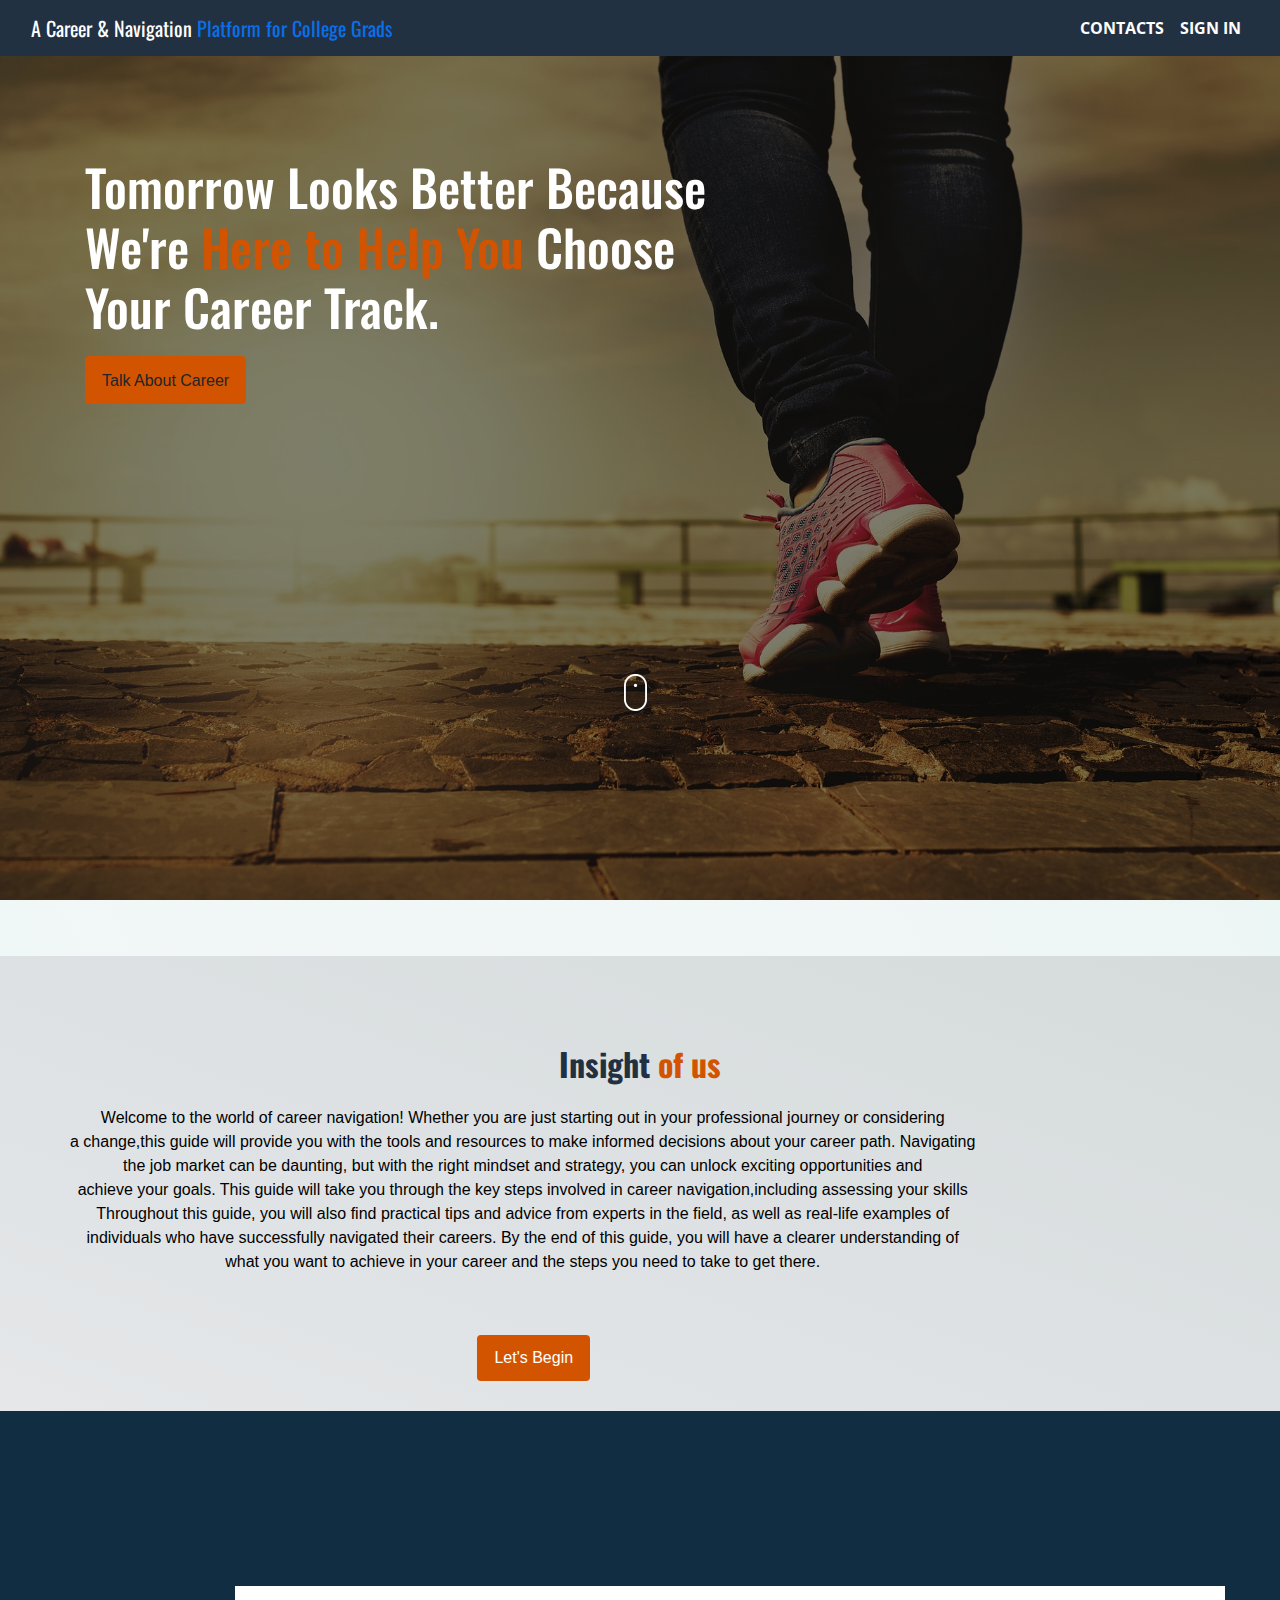
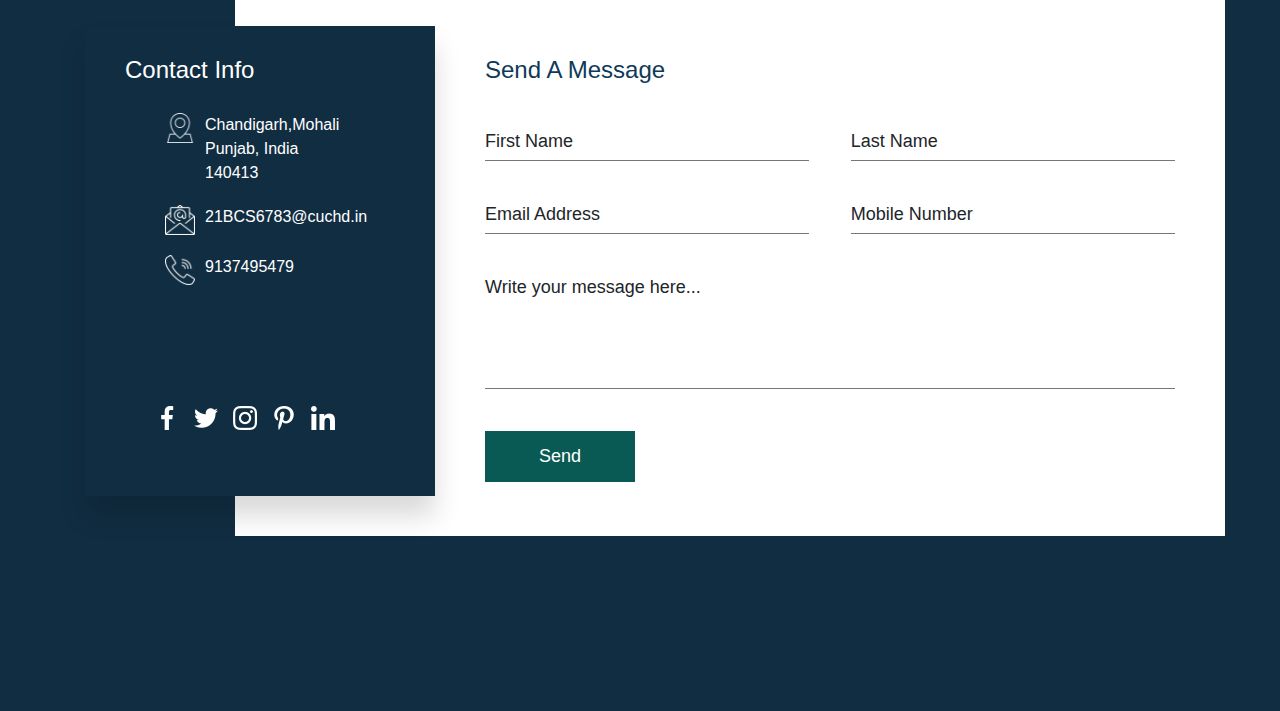
<file: NEw/index.html>
<!DOCTYPE html>
<html lang="en">

<head>
  <meta charset="UTF-8">
  <meta http-equiv="X-UA-Compatible" content="IE=edge">
  <meta name="viewport" content="width=device-width, initial-scale=1.0">
  <meta name="viewport" content="width=device-width, initial-scale=1, shrink-to-fit=no">
  <title>A Career Navigation & Networking Platform for College Grads</title>
  <link rel="stylesheet" href="https://stackpath.bootstrapcdn.com/bootstrap/4.3.1/css/bootstrap.min.css" integrity="sha384-ggOyR0iXCbMQv3Xipma34MD+dH/1fQ784/j6cY/iJTQUOhcWr7x9JvoRxT2MZw1T" crossorigin="anonymous">
  <!--Custom CSS-->
  <link rel="stylesheet" href="CSS/styles.css" type="text/css">

  <!--Google Fonts-->
  <link rel="preconnect" href="https://fonts.googleapis.com">
  <link rel="preconnect" href="https://fonts.gstatic.com" crossorigin>
  <link href="https://fonts.googleapis.com/css2?family=Open+Sans&family=Oswald:wght@700&display=swap" rel="stylesheet">
</head>

<body>
  <nav class="navbar navbar-expand-lg navbar-light">
    <div class="container-fluid">
      <a class="navbar-brand" id="text" href="#">A Career & Navigation<span class="brand"> Platform for College Grads</span></a>
      <button class="navbar-toggler" type="button" data-bs-toggle="collapse" data-bs-target="#navbarSupportedContent" aria-controls="navbarSupportedContent" aria-expanded="false" aria-label="Toggle navigation">
        <span class="navbar-toggler-icon"></span>
      </button>
      <div class="collapse navbar-collapse justify-content-end" id="navbarSupportedContent">
        <ul class="navbar-nav me-auto mb-2 mb-lg-0">
          <li class="nav-item">
            <a class="nav-link active" id="active" aria-current="page" href="#"></a>
          </li>
          <li class="nav-item">
            <a class="nav-link" id="links" href="#contact">CONTACTS</a>
          </li>
          <li class="nav-item">
            <a class="nav-link" id="links" href="login.html">SIGN IN</a>
          </li>
        </ul>
      </div>
    </div>
  </nav>
      <section class="hero">
         <div class="container">
             <div class="row">
                 <div class="col-sm-12 col-md-7 col-lg-7">
                     <div class="hero-header">
                         <h2>Tomorrow Looks Better Because We're <span class="hero-head">Here to Help You </span>Choose Your Career Track.</h2>
                     </div>
                     <div class="more">
                         <a href="#about">
                            <button class="btn" id="btns">Talk About Career <span class="brand"></span></button>
                         </a>
                     </div>
                 </div>
             </div>
             <div class="row">
                 <div class="col-sm-12 col-md-12 col-md-12">
                    <div class="scrolls">
                        <a href="#" class="scroll-down" address="true">
                          <img src="Images/mouse_click.png" alt="">
                        </a>
                      </div>
                 </div>
             </div>
         </div> 
      </section>
      <section id="about">
        <div class="container" id="does">
          <div class="row">
            <div class="col-md-12">
              <h2 class="who">Insight<span class="guide"> of us</span></h2>
            </div>
            <div class="row">
              <div class="col-md-12">
                <div class="say">
                  <p class="wassup">Welcome to the world of career navigation! Whether you are just starting out in your professional journey or considering <br>a change,this guide will provide you with the tools and resources to make informed decisions about your career path. Navigating 
                                          <br> the job market can be daunting, but with the right mindset and strategy, you can unlock exciting opportunities and <br>achieve your goals. This guide will take you through the key steps involved in career navigation,including assessing your skills <br>
                                          Throughout this guide, you will also find practical tips and advice from experts in the field, as well as real-life examples of <br> individuals who have successfully navigated their careers. By the end of this guide, you will have a clearer understanding of <br> 
                                          what you want to achieve in your career and the steps you need to take to get there.
                                        <br></p>
                </div>
                <div class="login">
                  <a href="login.html">
                    <button type="button" class="btn btn-dark" id="btns">Let's Begin</button>
                  </a>
                </div>
              </div>
            </div>
          </div>
        </div>
    
      </section>
      <section id="contact">
        <div class="container" id="contain">
          <div id="contactinfo">
            <h1>Contact Info</h1>
            <ul class="info">
              <li>
                <span><img src="Images/location.png" /></span>
                <span
                  >Chandigarh,Mohali<br />
                  Punjab, India<br />140413
                  </span
                >
              </li>
              <li>
                <span><img src="Images/mail.png" /></span>
                <span>21BCS6783@cuchd.in</span>
              </li>
              <li>
                <span><img src="Images/call.png" /></span>
                <span>9137495479</span>
              </li>
            </ul>
            <ul class="social-media">
              <li>
                <a href="https://www.facebook.com/utkarsh.vinayak.7"><img src="Images/1.png" /></a>
              </li>
              <li>
                <a href="https://twitter.com/utkarsh_vinayak"><img src="Images/2.png" /></a>
              </li>
              <li>
                <a href="https://www.instagram.com/utkarsh_vinayak/"><img src="Images/3.png" /></a>
              </li>
              <li>
                <a href="https://in.pinterest.com/utkarshvinayak7/"><img src="Images/4.png" /></a>
              </li>
              <li>
                <a href="https://www.linkedin.com/in/utkarsh-vinayak-304239212/"><img src="Images/5.png" /></a>
              </li>
            </ul>
          </div>
          <div class="contactform">
            <h2>Send A Message</h2>
            <div class="formbox">
              <div class="inputbox w50">
                <input type="text" required>
                <span>First Name</span>
              </div>
              <div class="inputbox w50">
                <input type="text" required>
                <span>Last Name</span>
              </div>
              <div class="inputbox w50">
               <input type="email" required>
               <span>Email Address</span>
              </div>
              <div class="inputbox w50">
                <input type="text" required>
                <span>Mobile Number</span>
              </div>
              <div class="inputbox w100">
                <textarea required></textarea>
                <span>Write your message here...</span>
              </div>
              <div class="inputbox w50">
                <input type="submit" value="Send">
              </div>
            </div>
          </div>
        </div>
      </section>
      <script src="https://cdn.jsdelivr.net/npm/bootstrap@5.0.2/dist/js/bootstrap.bundle.min.js" integrity="sha384-MrcW6ZMFYlzcLA8Nl+NtUVF0sA7MsXsP1UyJoMp4YLEuNSfAP+JcXn/tWtIaxVXM" crossorigin="anonymous"></script>
      <script src="JS/scripts.js"></script>
    </body>
    </html>
</file>
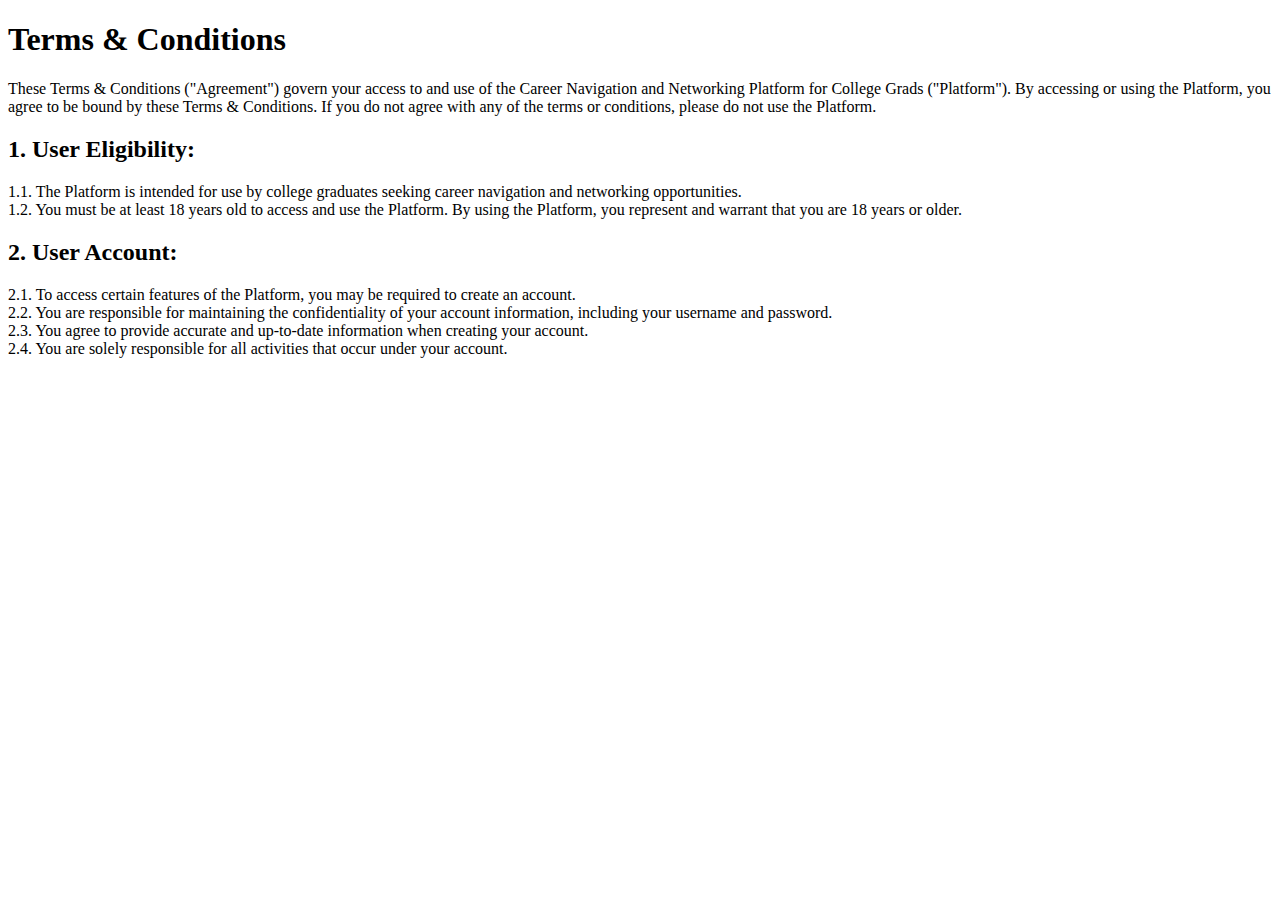
<file: NEw/terms.html>
<!DOCTYPE html>
<html>
<head>
  <title>Terms & Conditions</title>
</head>
<body>
  <h1>Terms & Conditions</h1>
  <p>
    These Terms & Conditions ("Agreement") govern your access to and use of the Career Navigation and Networking Platform for College Grads ("Platform"). By accessing or using the Platform, you agree to be bound by these Terms & Conditions. If you do not agree with any of the terms or conditions, please do not use the Platform.
  </p>

  <h2>1. User Eligibility:</h2>
  <p>
    1.1. The Platform is intended for use by college graduates seeking career navigation and networking opportunities.<br>
    1.2. You must be at least 18 years old to access and use the Platform. By using the Platform, you represent and warrant that you are 18 years or older.
  </p>

  <h2>2. User Account:</h2>
  <p>
    2.1. To access certain features of the Platform, you may be required to create an account.<br>
    2.2. You are responsible for maintaining the confidentiality of your account information, including your username and password.<br>
    2.3. You agree to provide accurate and up-to-date information when creating your account.<br>
    2.4. You are solely responsible for all activities that occur under your account.
  </p>
</body>
</html>
</file>
<file: NEw/CSS/styles.css>
#contact {
  background: url(pexels-photo-2383010.jpeg) no-repeat;
  background-size: cover;
  height: calc(100vh - 80px);
  display: flex;
  justify-content: center;
  align-items: center;
  min-height: 100vh;
  background: #112D42;
}
#contact::before {
  content: '';
  position: absolute;
  top: 0;
  left: 0;
  width: 50%;
  height: 100%;
}
#contain {
  position: relative;
  min-width: 1100px;
  min-height: 550px;
  display: flex;
  z-index: 1000;
}
#contain #contactinfo {
  position: absolute;
  top: 40px;
  width: 350px;
  height: calc(100% - 80px);
  z-index: 1;
  background: #112D42;
  padding: 10px;
  display: flex;
  justify-content: center;
  flex-direction: column;
  justify-content: space-between;
  box-shadow: 0 20px 25px rgba(0, 0, 0, 0.15);
}
#contain #contactinfo h1 {
  color: #fff;
  font-size: 24px;
  position: relative;
  left: 30px;
  top: 20px;
  font-weight: 500;
}
#contain #contactinfo ul.info {
  position: relative;
  bottom: 60px;
  left: 30px;
  margin: 10px 0;
}
#contain #contactinfo ul.info li {
  position: relative;
  list-style: none;
  display: flex;
  margin: 20px 0;
  cursor: pointer;
  align-items: flex-start;
}
#contain #contactinfo ul.info li span:nth-child(1) {
  width: 30px;
  min-width: 20px;
}
#contain #contactinfo ul.info li span:nth-child(1) img {
  max-width: 100%;
  filter: invert(1);
}
#contain #contactinfo ul.info li span:nth-child(2) {
  color: #fff;
  margin-left: 10px;
  font-weight: 300;
}
#contain #contactinfo ul.social-media
{
  position: relative;
  left: 20px;
  bottom: 40px;
  display: flex;
}
#contain #contactinfo ul.social-media li
{
  list-style: none;
  margin-right: 15px;
}
#contain #contactinfo ul.social-media li a
{
  text-decoration: none;
}
#contain #contactinfo ul.social-media li a img
{
  filter: invert(1);
}
#contain .contactform {
  position: absolute;
  padding: 70px 50px;
  padding-left: 250px;
  margin-left: 150px;
  width: calc(100% - 150px);
  height: 100%;
  background: #fff;
  box-shadow: 0, 50px 50px rgba(0, 0, 0, 0.25);
}
#contain .contactform h2
{
  color: #0F3959;
  font-size: 24px;
  font-weight: 500;
}
#contain .contactform .formbox
{
  position: relative;
  display: flex;
  justify-content: space-between;
  flex-wrap: wrap;
  padding-top: 30px;
}
#contain .contactform .formbox .inputbox
{
  position: relative;
  margin-bottom: 35px;
}
#contain .contactform .formbox .inputbox.w50
{
  width: 47%;
}
#contain .contactform .formbox .inputbox.w100
{
  width: 100%;
}
#contain .contactform .formbox .inputbox input,
#contain .contactform .formbox .inputbox textarea
{
  width: 100%;
  resize: none;
  padding: 5px 0;
  font-size: 18px;
  font-weight: 300;
  color: #333;
  border: none;
  outline: none;
  border-bottom: 1px solid #777;
}
#contain .contactform .formbox .inputbox textarea
{
  height: 120px;
}
#contain .contactform .formbox .inputbox span
{
  position: absolute;
  left: 0;
  padding: 5px 0;
  pointer-events: none;
  font-size: 18px;
  font-weight: 300;
  transition: 0.3s;
}
#contain .contactform .formbox .inputbox input:focus ~ span,
#contain .contactform .formbox .inputbox input:valid ~ span,
#contain .contactform .formbox .inputbox textarea:focus ~ span,
#contain .contactform .formbox .inputbox textarea:valid ~ span
{
  transform: translate(-20px);
  font-size: 12px;
  font-weight: 400;
  letter-spacing: 1px;
  color: #095A55;
  font-weight: 500;
}
#contain .contactform .formbox .inputbox input[type="submit"]
{
position: relative;
cursor: pointer;
background: #095A55;
color: #fff;
border: none;
max-width: 150px;
padding: 12px;
}
#contain .contactform .formbox .inputbox input[type="submit"]:hover
{
  background: #0D948D;
}
body{
    box-sizing: border-box;
    background-image: linear-gradient(to right top, #eafaf1, #ebf9f3, #edf9f5, #eff8f6, #f1f7f6, #f1f7f6, #f1f6f6, #f1f6f6, #eff6f6, #ecf6f5, #eaf6f4, #e8f6f3);
}
.navbar{
    background-color: #223141;
}
#text{
    font-family: 'Oswald', sans-serif;
    text-decoration: none;
    color: white;
}
.brand{
    color: #0a6fe9;
    font-family: 'Oswald', sans-serif;
}
#active{
    color: #D35400;
}
.nav-link{
    font-family: 'Open Sans', sans-serif;
    font-weight: 700;
}
#links{
    color: white;
}
#links:hover{
    background-color: #D35400;
}

/*hero section*/
.hero{
    height: 100vh;
    width: 100%;
    background:
    linear-gradient(
      rgba(0, 0, 0, 0.5),
      rgba(0, 0, 0, 0.5)
    ),
    url(../Images/hero/1.jpg);
    background-repeat: no-repeat;
    background-position: center;
    background-size: cover;
    background-attachment: fixed;
}
.hero-header{
    margin-top: 100px;
}
.hero-header h2{
    color: white;
    font-size: 50px;
    font-family: 'Oswald', sans-serif;
}
.hero-head{
    color:#D35400;
}
.more{
    margin-top: 20px;
}
#btns{
    background-color: #D35400;
    border: 5px solid #D35400;
}
#btns:hover{
    color: white;
    background-color: black;
    border: 5px solid black;
}
.scroll-down {
    position: absolute;
    top: 30vh;
    left: 50%;
    margin-left: -16px;
    -webkit-animation: bounce 2s infinite 2s;
    animation: bounce 2s infinite 2s;
    -webkit-transition: all .2s ease-in;
    transition: all .2s ease-in;
  }
  @keyframes bounce {
    0%,
    100%,
    20%,
    50%,
    80% {
      -webkit-transform: translateY(0);
      -ms-transform: translateY(0);
      transform: translateY(0);
    }
    40% {
      -webkit-transform: translateY(-10px);
      -ms-transform: translateY(-10px);
      transform: translateY(-10px);
    }
    60% {
      -webkit-transform: translateY(-5px);
      -z-index:1;ms-transform: translateY(-5px);
      transform: translateY(-5px);

    }
  }

  #about {
  background-image: linear-gradient(to right top, #E5E7E9, #E1E4E6, #DDE1E3, #D9DEDF, #D5DBDB);
  padding-bottom: 30px;
}

.who {
  text-align: center;
  padding-top: 8%;
  color: #223141;
  font-weight: 900;
  font-family: "Oswald", sans-serif;
}

.say {
  margin-top: 15px;
}

.wassup {
  padding-bottom: 5%;
  color: black;
  text-align: center;
}

.login {
  margin-left: 45%;
}

.guide{
  color: #D35400;
  font-weight: 900;
  font-family: "Oswald", sans-serif;
}

@media screen and (min-width:480px) and (max-width: 767px){
    .scroll-down{
        top: 10vh;
    }
    .hero-header h2{
        font-size: 40px;
    }
    .login {
      margin-left: 40%;
    }
}
</file>
